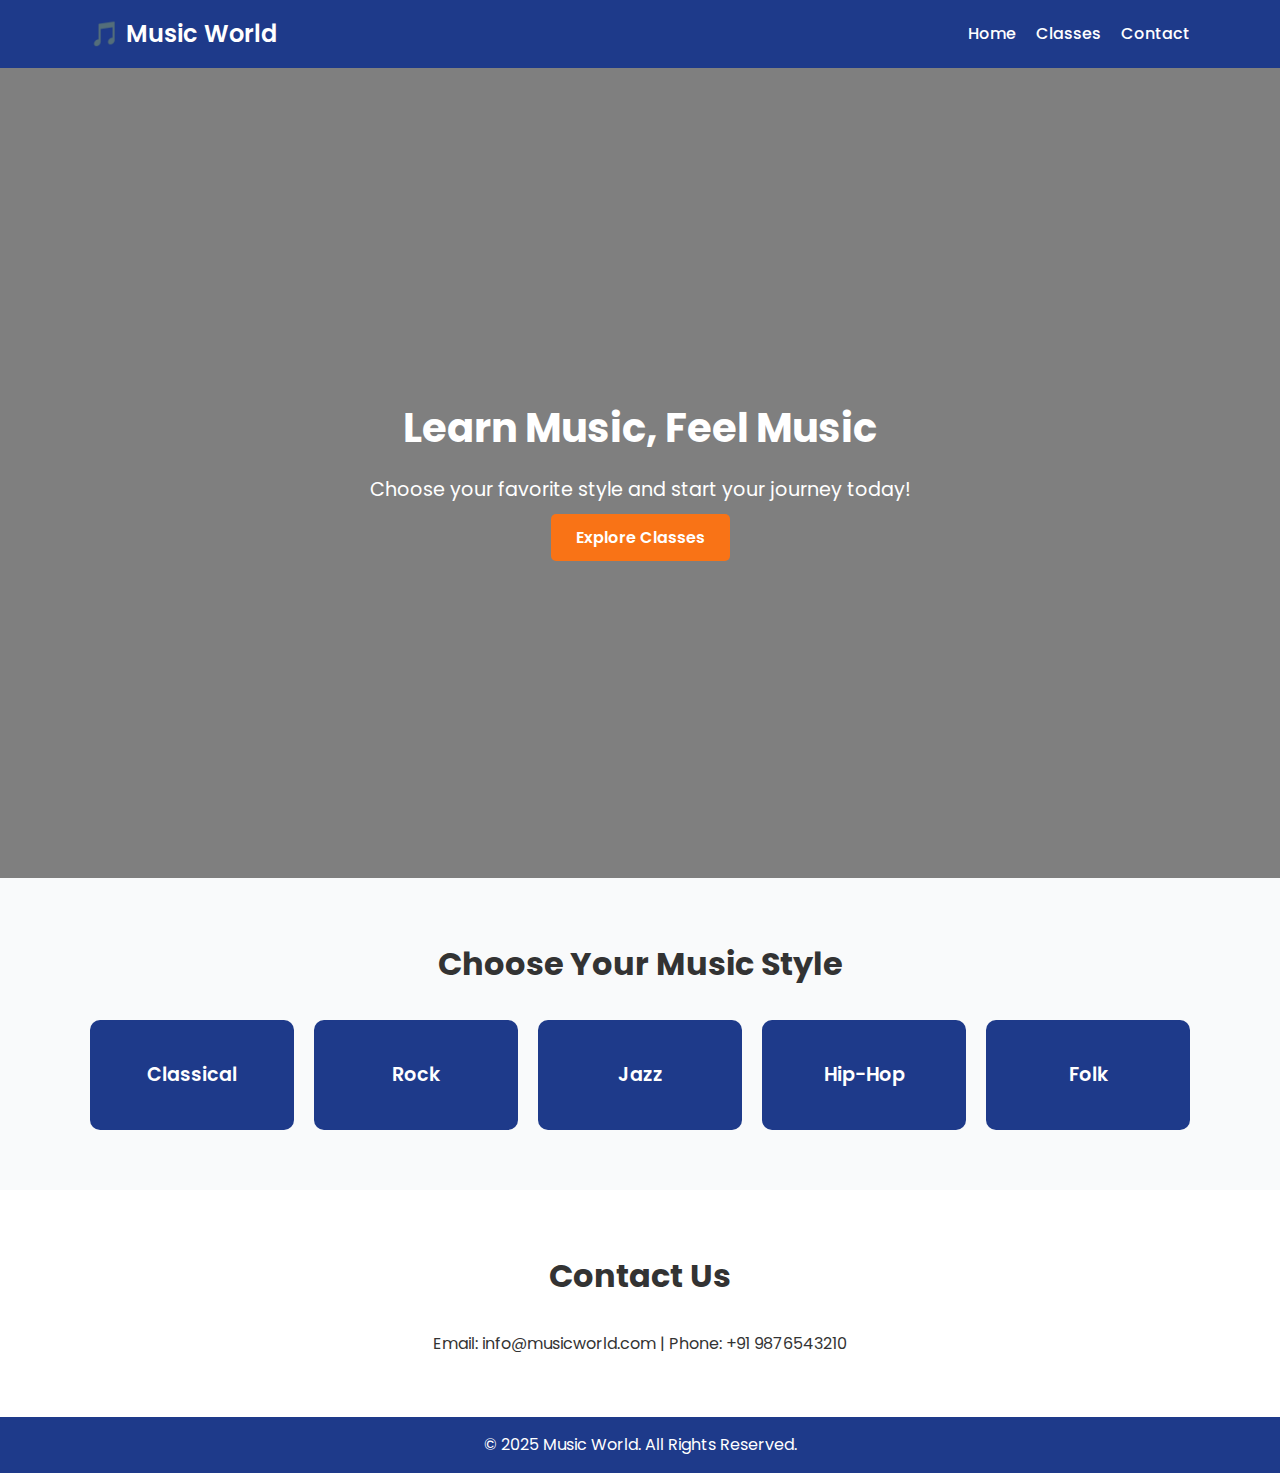
<file: index.html>
<!DOCTYPE html>
<html lang="en">
<head>
  <meta charset="UTF-8">
  <meta name="viewport" content="width=device-width, initial-scale=1.0">
  <title>Music World</title>
  <link rel="stylesheet" href="Style.css">
  <link href="https://fonts.googleapis.com/css2?family=Poppins:wght@400;600&display=swap" rel="stylesheet">
  <link rel="icon" type="image/x-icon" href="https://www.google.com/imgres?q=music%20symbol&imgurl=https%3A%2F%2Fstatic.vecteezy.com%2Fsystem%2Fresources%2Fpreviews%2F001%2F263%2F630%2Fnon_2x%2Fclef-music-symbol-vector.jpg&imgrefurl=https%3A%2F%2Fwww.vecteezy.com%2Fvector-art%2F1263630-clef-music-symbol&docid=OQlkbMjnYW317M&tbnid=Kho3SYk6a3v-EM&vet=12ahUKEwjFn8L5u9-PAxUZ4jgGHTCKMSYQM3oECBwQAA..i&w=980&h=980&hcb=2&ved=2ahUKEwjFn8L5u9-PAxUZ4jgGHTCKMSYQM3oECBwQAA" sizes="16x16">
</head>
<body>

  <!-- Header -->
  <header>
    <div class="container">
      <h1 class="logo">🎵 Music World</h1>
      <nav>
        <ul>
          <li><a href="#hero">Home</a></li>
          <li><a href="#options">Classes</a></li>
          <li><a href="#contact">Contact</a></li>
        </ul>
      </nav>
    </div>
  </header>

  <!-- Hero -->
  <section id="hero">
    <div class="hero-content">
      <h2>Learn Music, Feel Music</h2>
      <p>Choose your favorite style and start your journey today!</p>
      <a href="#options" class="btn">Explore Classes</a>
    </div>
  </section>

  <!-- Music Options -->
  <section id="options">
    <div class="container">
      <h2 class="section-title">Choose Your Music Style</h2>
      <div class="options-grid">
        <a href="classical.html" class="card">Classical</a>
        <a href="rock.html" class="card">Rock</a>
        <a href="jazz.html" class="card">Jazz</a>
        <a href="hiphop.html" class="card">Hip-Hop</a>
        <a href="folk.html" class="card">Folk</a>
      </div>
    </div>
  </section>

  <!-- Contact -->
  <section id="contact">
    <div class="container">
      <h2 class="section-title">Contact Us</h2>
      <p>Email: info@musicworld.com | Phone: +91 9876543210</p>
    </div>
  </section>

  <!-- Footer -->
  <footer>
    <p>© 2025 Music World. All Rights Reserved.</p>
  </footer>

</body>
</html>
</file>
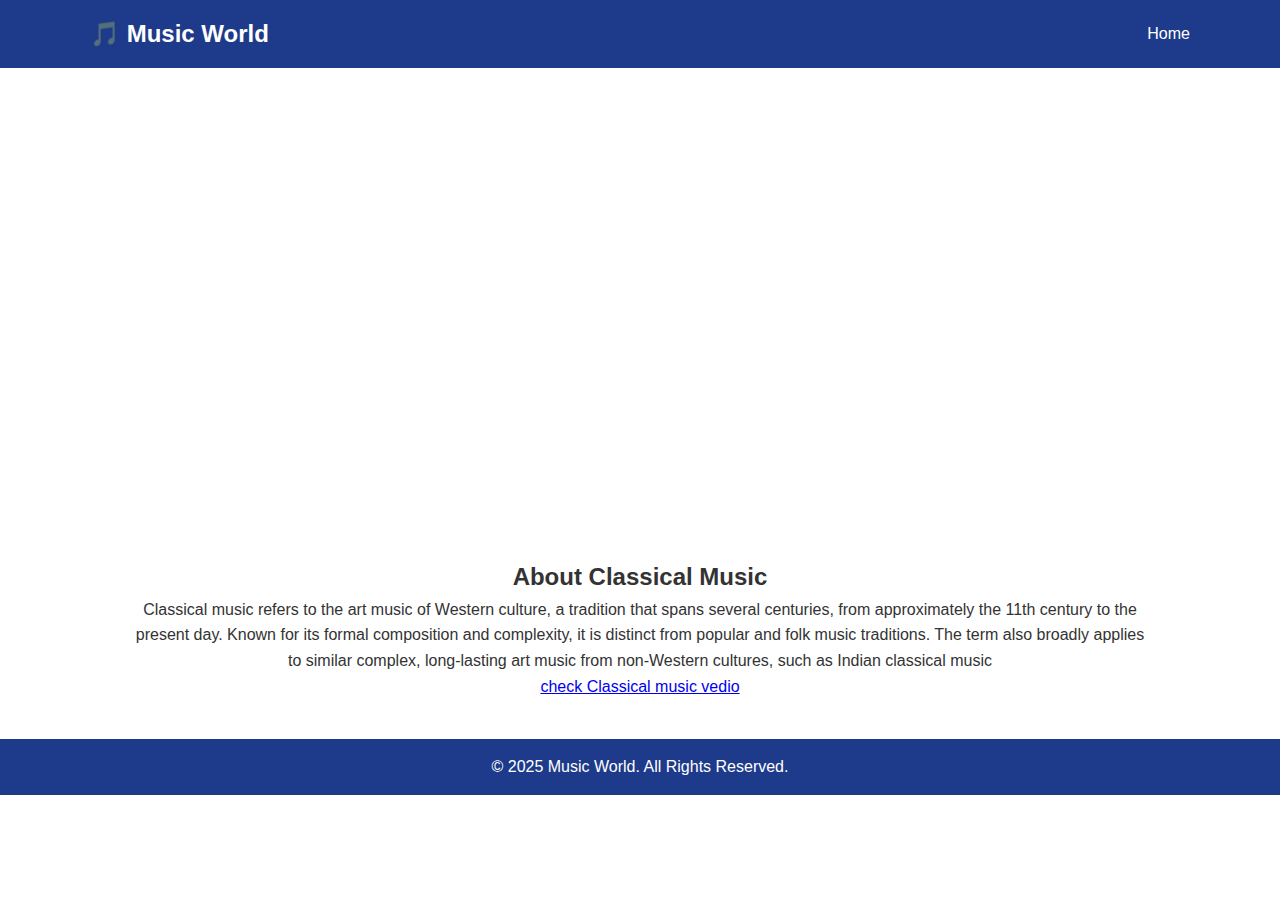
<file: classical.html>
<!DOCTYPE html>
<html lang="en">
<head>
  <meta charset="UTF-8">
  <meta name="viewport" content="width=device-width, initial-scale=1.0">
  <title>Classical Music - Music World </title>
  <link rel="stylesheet" href="Style.css">
</head>
<body>
  <header>
    <div class="container">
      <h1 class="logo">🎵 Music World</h1>
      <nav>
        <ul>
          <li><a href="index.html">Home</a></li>
        </ul>
      </nav>
    </div>
  </header>

  <section id="hero" style="height:50vh; background:url('https://picsum.photos/1600/800?classical') center/cover no-repeat; display:flex; justify-content:center; align-items:center; color:#fff;">
    <h2>Classical Music</h2>
  </section>

  <section class="container" style="padding:40px; text-align:center;">
    <h2>About Classical Music</h2>
    <p>Classical music refers to the art music of Western culture, a tradition that spans several centuries, from approximately the 11th 
        century to the present day. Known for its formal composition and complexity, it is distinct from popular and folk music traditions. The term also broadly
         applies to similar complex, long-lasting art music from non-Western cultures, such as Indian classical music

    </p>
    <a href="https://youtu.be/UmX4M4Np43A?si=1xTRZYXuG9Ty8mPa">check Classical music vedio</a>
  </section>

  <footer>
    <p>© 2025 Music World. All Rights Reserved.</p>
  </footer>
</body>
</html>
</file>
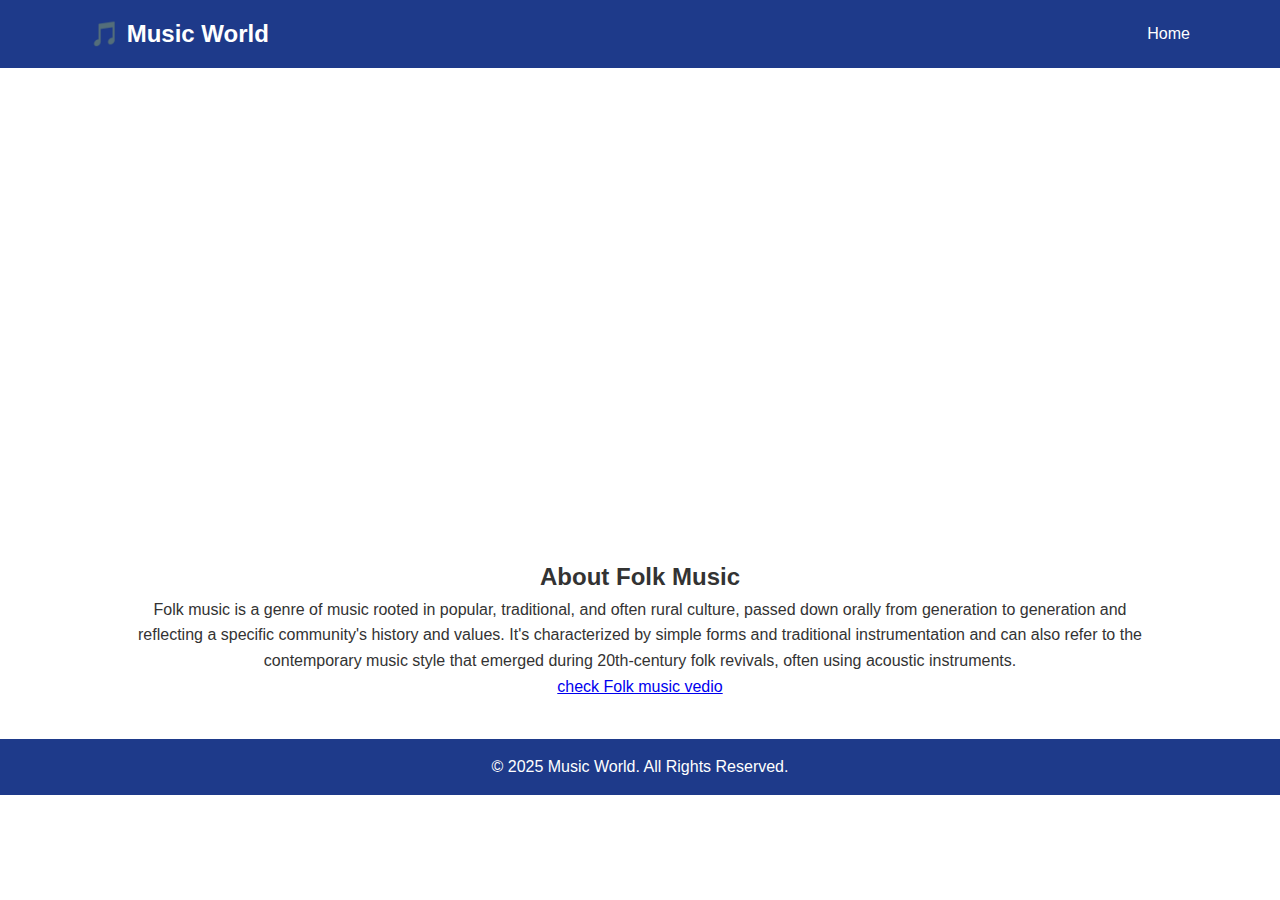
<file: Folk.html>
<!DOCTYPE html>
<html lang="en">
<head>
  <meta charset="UTF-8">
  <meta name="viewport" content="width=device-width, initial-scale=1.0">
  <title>Folk- Music World</title>
  <link rel="stylesheet" href="Style.css">
</head>
<body>
  <header>
    <div class="container">
      <h1 class="logo">🎵 Music World</h1>
      <nav>
        <ul>
          <li><a href="index.html">Home</a></li>
        </ul>
      </nav>
    </div>
  </header>

  <section id="hero" style="height:50vh; background:url('https://picsum.photos/1600/800?classical') center/cover no-repeat; display:flex; justify-content:center; align-items:center; color:#fff;">
    <h2>Folk Music</h2>
  </section>

  <section class="container" style="padding:40px; text-align:center;">
    <h2>About Folk Music</h2>
    <p>Folk music is a genre of music rooted in popular, traditional, and often rural culture, passed down orally from generation to generation and reflecting a specific community's history and values. 
      It's characterized by simple forms and traditional instrumentation and can also refer to the contemporary music style that emerged during 20th-century folk revivals, often using acoustic instruments.  </p>
      <a href="https://youtu.be/lBVRsXXDJA0?si=3Mw9WdwOJ8ffVMSu">check Folk music vedio</a>
  </section>

  <footer>
    <p>© 2025 Music World. All Rights Reserved.</p>
  </footer>
</body>
</html>
</file>
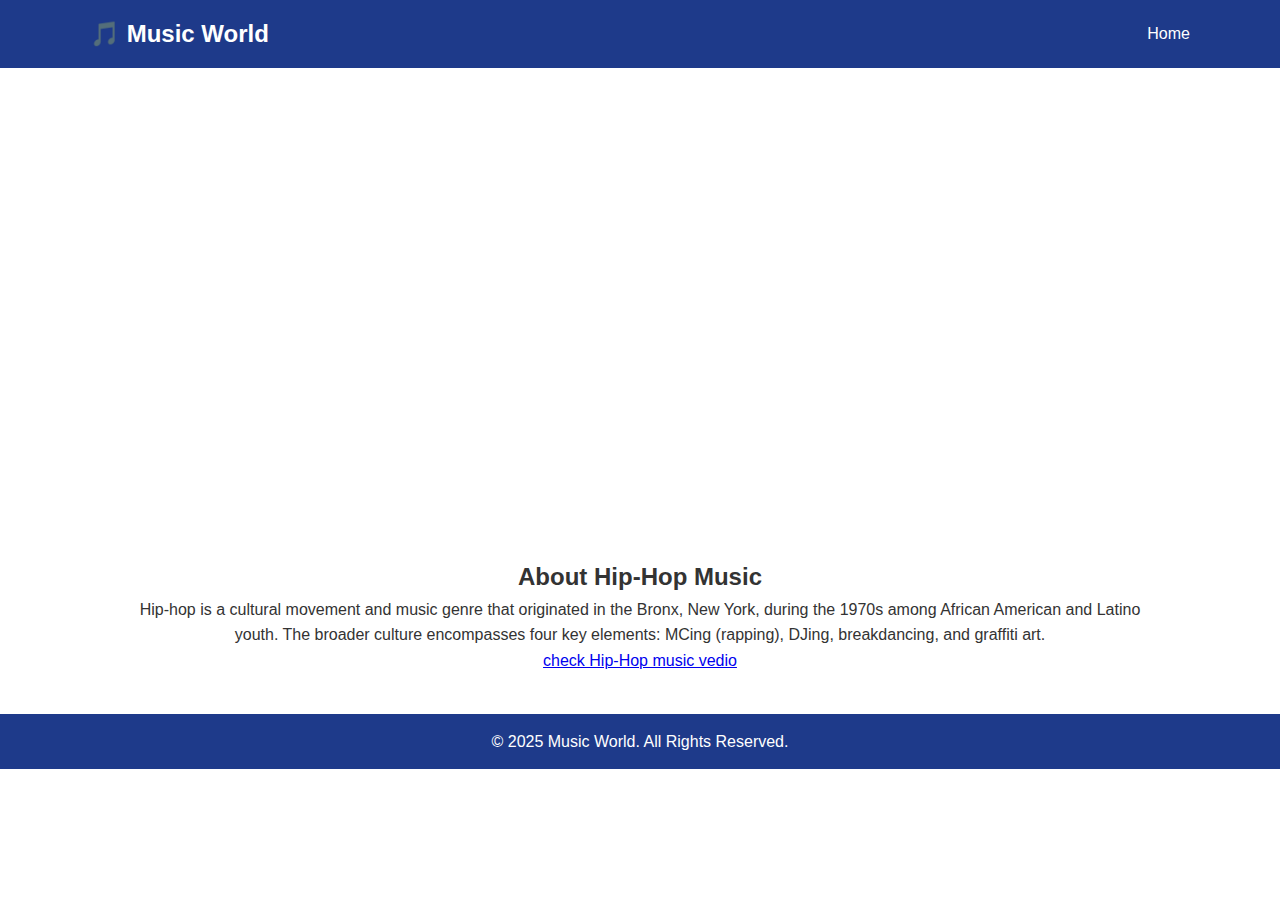
<file: hiphop.html>
<!DOCTYPE html>
<html lang="en">
<head>
  <meta charset="UTF-8">
  <meta name="viewport" content="width=device-width, initial-scale=1.0">
  <title>Hip-Hop - Music World</title>
  <link rel="stylesheet" href="Style.css">
</head>
<body>
  <header>
    <div class="container">
      <h1 class="logo">🎵 Music World</h1>
      <nav>
        <ul>
          <li><a href="index.html">Home</a></li>
        </ul>
      </nav>
    </div>
  </header>

  <section id="hero" style="height:50vh; background:url('https://picsum.photos/1600/800?classical') center/cover no-repeat; display:flex; justify-content:center; align-items:center; color:#fff;">
    <h2>Hip-Hop Music</h2>
  </section>

  <section class="container" style="padding:40px; text-align:center;">
    <h2>About Hip-Hop Music</h2>
    <p>Hip-hop is a cultural movement and music genre that originated in the Bronx, New York, during the 1970s among African American and Latino youth. 
        The broader culture encompasses four key elements: MCing (rapping), DJing, breakdancing, and graffiti art.
    </p>
      <a href="https://youtu.be/7mWd8fOG7qI?si=S-bao49XLKJvt44x">check Hip-Hop music vedio</a>
  </section>

  <footer>
    <p>© 2025 Music World. All Rights Reserved.</p>
  </footer>
</body>
</html>
</file>
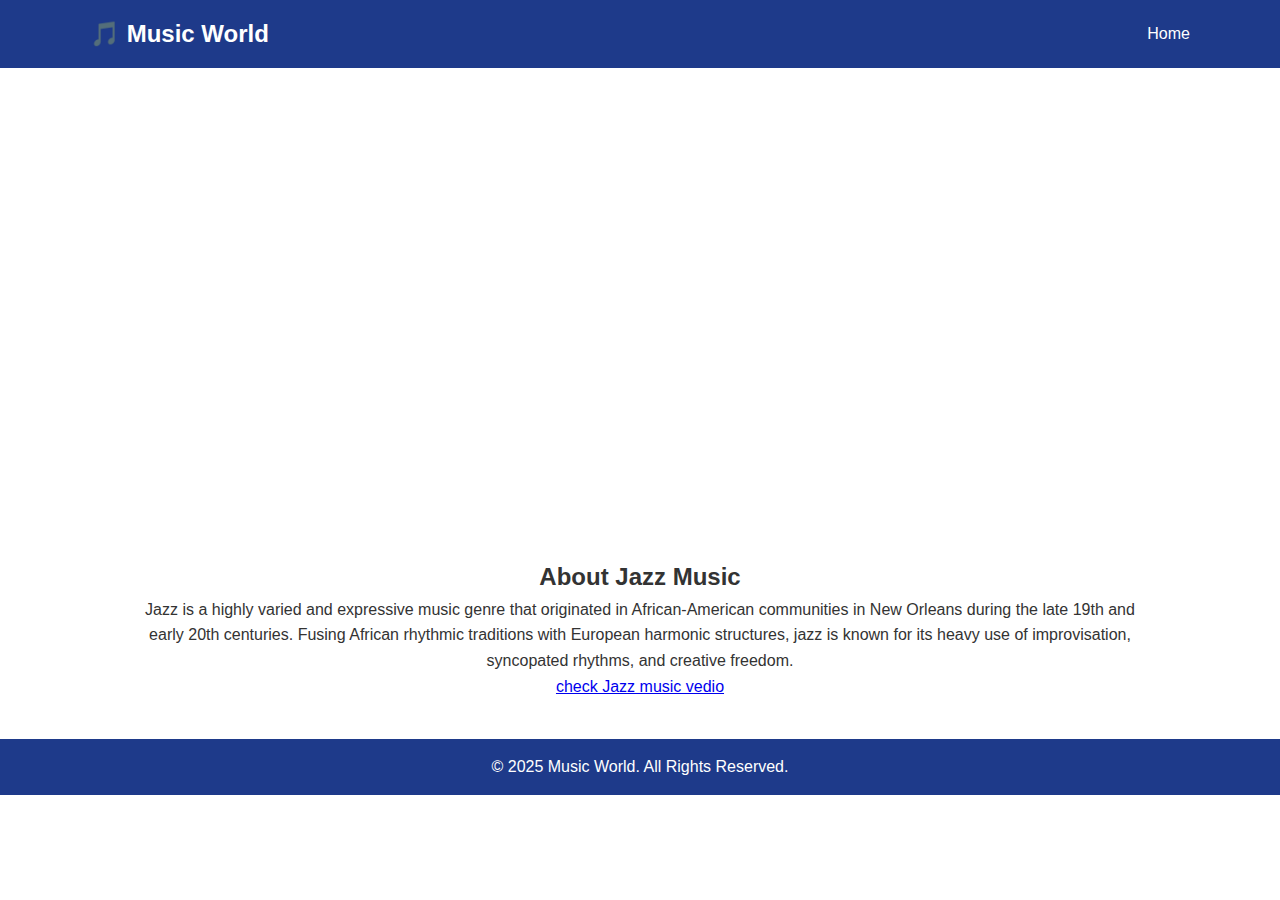
<file: Jazz.html>
<!DOCTYPE html>
<html lang="en">
<head>
  <meta charset="UTF-8">
  <meta name="viewport" content="width=device-width, initial-scale=1.0">
  <title>Jazz - Music World</title>
  <link rel="stylesheet" href="music.css">
</head>
<body>
  <header>
    <div class="container">
      <h1 class="logo">🎵 Music World</h1>
      <nav>
        <ul>
          <li><a href="music.html">Home</a></li>
        </ul>
      </nav>
    </div>
  </header>

  <section id="hero" style="height:50vh; background:url('https://picsum.photos/1600/800?classical') center/cover no-repeat; display:flex; justify-content:center; align-items:center; color:#fff;">
    <h2>Jazz Music</h2>
  </section>

  <section class="container" style="padding:40px; text-align:center;">
    <h2>About Jazz Music</h2>
    <p>Jazz is a highly varied and expressive music genre that originated in African-American communities in New Orleans during the late 19th and early 20th centuries. Fusing African rhythmic traditions with
       European harmonic structures, jazz is known for its heavy use of improvisation, syncopated rhythms, and creative freedom. 

    </p>
      <a href="https://youtu.be/ApHL4mVUln0?si=q-Yh2WcNFosCy5GA">check Jazz music vedio</a>
  </section>

  <footer>
    <p>© 2025 Music World. All Rights Reserved.</p>
  </footer>
</body>
</html>
</file>
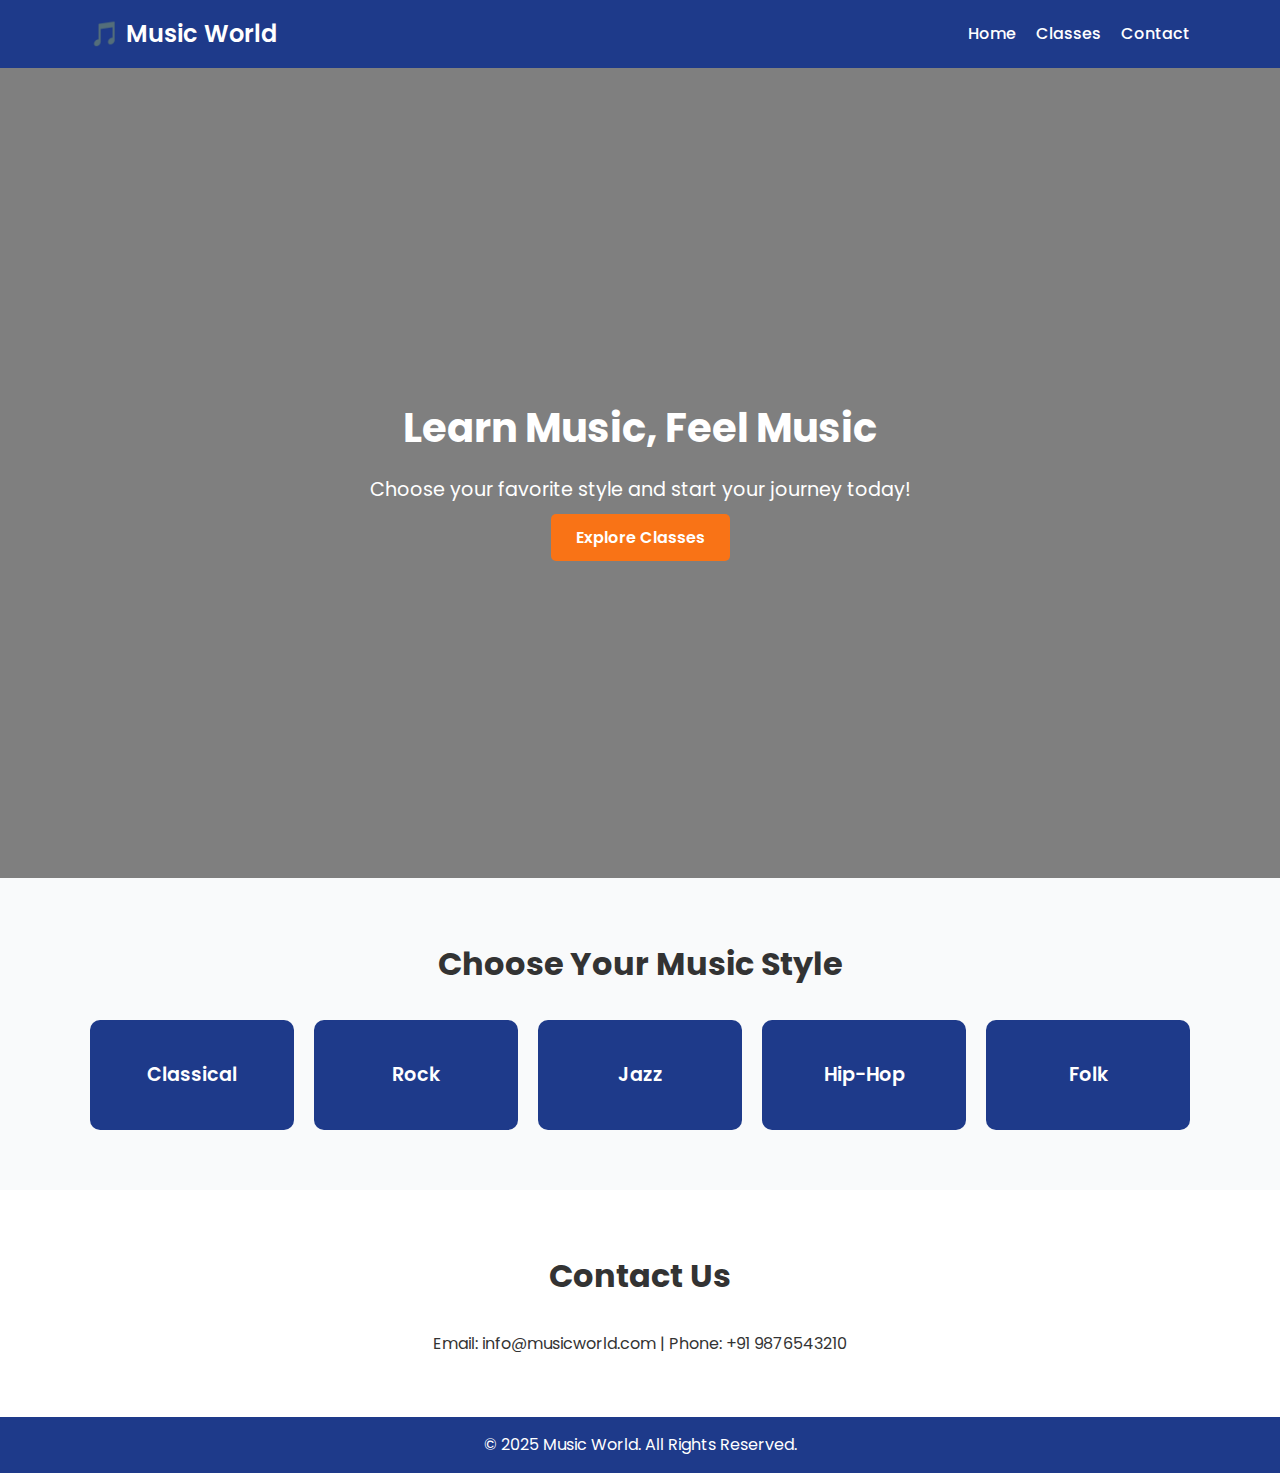
<file: music.html>
<!DOCTYPE html>
<html lang="en">
<head>
  <meta charset="UTF-8">
  <meta name="viewport" content="width=device-width, initial-scale=1.0">
  <title>Music World</title>
  <link rel="stylesheet" href="music.css">
  <link href="https://fonts.googleapis.com/css2?family=Poppins:wght@400;600&display=swap" rel="stylesheet">
  <link rel="icon" type="image/x-icon" href="https://www.google.com/imgres?q=music%20symbol&imgurl=https%3A%2F%2Fstatic.vecteezy.com%2Fsystem%2Fresources%2Fpreviews%2F001%2F263%2F630%2Fnon_2x%2Fclef-music-symbol-vector.jpg&imgrefurl=https%3A%2F%2Fwww.vecteezy.com%2Fvector-art%2F1263630-clef-music-symbol&docid=OQlkbMjnYW317M&tbnid=Kho3SYk6a3v-EM&vet=12ahUKEwjFn8L5u9-PAxUZ4jgGHTCKMSYQM3oECBwQAA..i&w=980&h=980&hcb=2&ved=2ahUKEwjFn8L5u9-PAxUZ4jgGHTCKMSYQM3oECBwQAA" sizes="16x16">
</head>
<body>

  <!-- Header -->
  <header>
    <div class="container">
      <h1 class="logo">🎵 Music World</h1>
      <nav>
        <ul>
          <li><a href="#hero">Home</a></li>
          <li><a href="#options">Classes</a></li>
          <li><a href="#contact">Contact</a></li>
        </ul>
      </nav>
    </div>
  </header>

  <!-- Hero -->
  <section id="hero">
    <div class="hero-content">
      <h2>Learn Music, Feel Music</h2>
      <p>Choose your favorite style and start your journey today!</p>
      <a href="#options" class="btn">Explore Classes</a>
    </div>
  </section>

  <!-- Music Options -->
  <section id="options">
    <div class="container">
      <h2 class="section-title">Choose Your Music Style</h2>
      <div class="options-grid">
        <a href="classical.html" class="card">Classical</a>
        <a href="rock.html" class="card">Rock</a>
        <a href="jazz.html" class="card">Jazz</a>
        <a href="hiphop.html" class="card">Hip-Hop</a>
        <a href="folk.html" class="card">Folk</a>
      </div>
    </div>
  </section>

  <!-- Contact -->
  <section id="contact">
    <div class="container">
      <h2 class="section-title">Contact Us</h2>
      <p>Email: info@musicworld.com | Phone: +91 9876543210</p>
    </div>
  </section>

  <!-- Footer -->
  <footer>
    <p>© 2025 Music World. All Rights Reserved.</p>
  </footer>

</body>
</html>
</file>
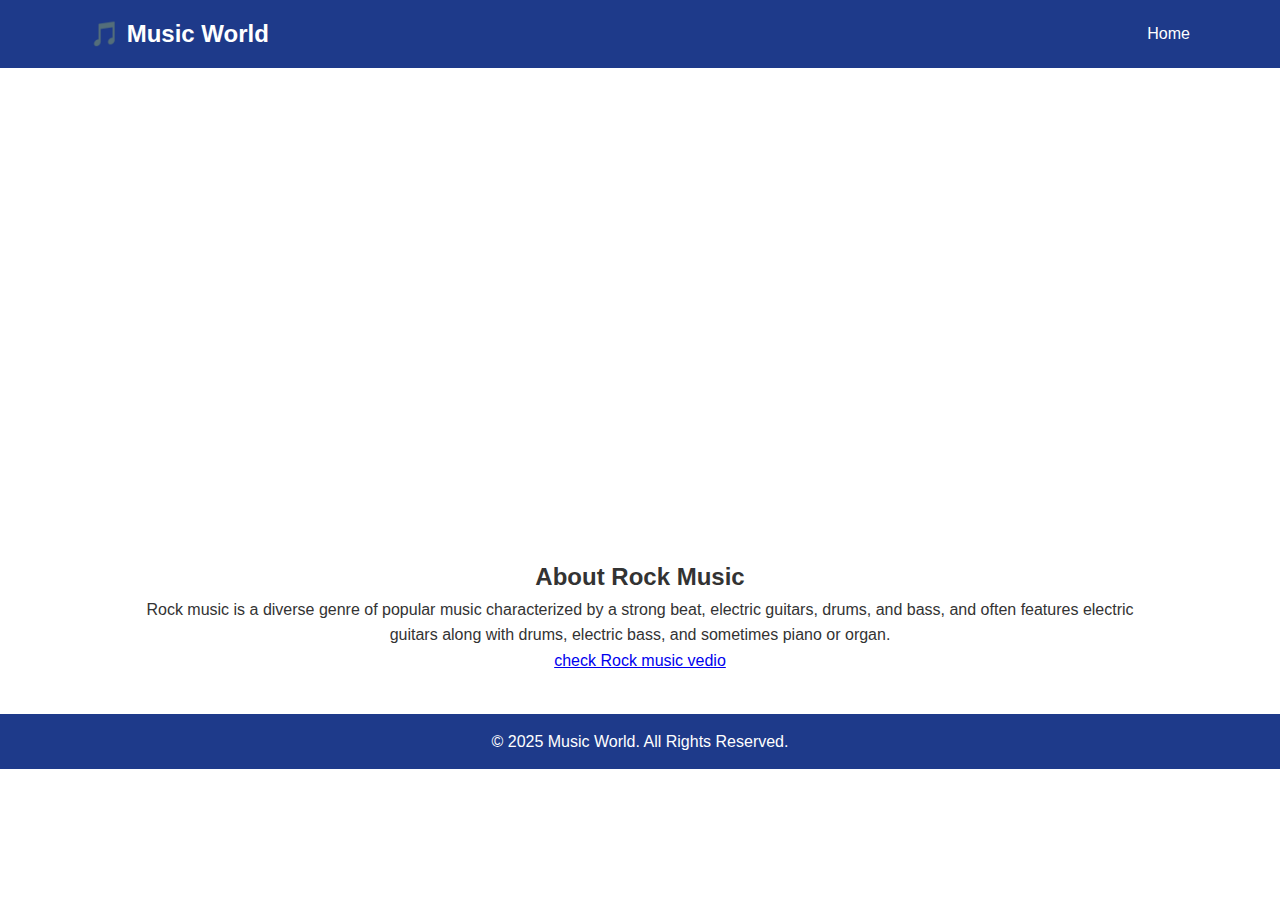
<file: Rock.html>
<!DOCTYPE html>
<html lang="en">
<head>
  <meta charset="UTF-8">
  <meta name="viewport" content="width=device-width, initial-scale=1.0">
  <title>rock - Music World</title>
  <link rel="stylesheet" href="Style.css">
</head>
<body>
  <header>
    <div class="container">
      <h1 class="logo">🎵 Music World</h1>
      <nav>
        <ul>
          <li><a href="index.html">Home</a></li>
        </ul>
      </nav>
    </div>
  </header>

  <section id="hero" style="height:50vh; background:url('https://picsum.photos/1600/800?classical') center/cover no-repeat; display:flex; justify-content:center; align-items:center; color:#fff;">
    <h2>Rock Music</h2>
  </section>

  <section class="container" style="padding:40px; text-align:center;">
    <h2>About Rock Music</h2>
    <p>Rock music is a diverse genre of popular music characterized by a strong beat, electric guitars, drums, and bass, and often features 
      electric guitars along with drums, electric bass, and sometimes piano or organ.</p>
      <a href="https://share.google/AwlEXQRxT3fLv9vw9">check Rock music vedio</a>
  </section>

  <footer>
    <p>© 2025 Music World. All Rights Reserved.</p>
  </footer>
</body>
</html>
</file>
<file: Style.css>
/* General */
* { margin: 0; padding: 0; box-sizing: border-box; }
body { font-family: 'Poppins', sans-serif; color: #333; line-height: 1.6; }
.container { width: 90%; max-width: 1100px; margin: auto; }

/* Header */
header { background: #1e3a8a; color: #fff; padding: 15px 0; }
header .container { display: flex; justify-content: space-between; align-items: center; }
.logo { font-size: 1.5rem; font-weight: 600; }
nav ul { display: flex; list-style: none; gap: 20px; }
nav a { color: #fff; text-decoration: none; font-weight: 500; }
nav a:hover { text-decoration: underline; }

/* Hero */
#hero {
  height: 90vh;
  background: linear-gradient(rgba(0,0,0,0.5), rgba(0,0,0,0.5)),
              url('https://picsum.photos/1600/900?music') no-repeat center center/cover;
  display: flex; justify-content: center; align-items: center;
  color: #fff; text-align: center; padding: 20px;
}
.hero-content h2 { font-size: 2.5rem; margin-bottom: 15px; }
.hero-content p { margin-bottom: 20px; font-size: 1.2rem; }
.btn { background: #f97316; color: #fff; padding: 12px 25px; border-radius: 5px; text-decoration: none; font-weight: 600; }
.btn:hover { background: #ea580c; }

/* Options */
#options { padding: 60px 0; background: #f9fafb; text-align: center; }
.section-title { font-size: 2rem; margin-bottom: 30px; }
.options-grid {
  display: grid; grid-template-columns: repeat(auto-fit, minmax(200px, 1fr));
  gap: 20px;
}
.card {
  background: #1e3a8a; color: #fff;
  padding: 40px 20px;
  border-radius: 10px;
  font-size: 1.2rem;
  text-decoration: none;
  font-weight: 600;
  transition: transform 0.3s, background 0.3s;
}
.card:hover { transform: scale(1.05); background: #3b82f6; }

/* Contact & Footer */
#contact { padding: 60px 0; text-align: center; }
footer { background: #1e3a8a; color: #fff; text-align: center; padding: 15px 0; }
</file>
<file: music.css>
/* General */
* { margin: 0; padding: 0; box-sizing: border-box; }
body { font-family: 'Poppins', sans-serif; color: #333; line-height: 1.6; }
.container { width: 90%; max-width: 1100px; margin: auto; }

/* Header */
header { background: #1e3a8a; color: #fff; padding: 15px 0; }
header .container { display: flex; justify-content: space-between; align-items: center; }
.logo { font-size: 1.5rem; font-weight: 600; }
nav ul { display: flex; list-style: none; gap: 20px; }
nav a { color: #fff; text-decoration: none; font-weight: 500; }
nav a:hover { text-decoration: underline; }

/* Hero */
#hero {
  height: 90vh;
  background: linear-gradient(rgba(0,0,0,0.5), rgba(0,0,0,0.5)),
              url('https://picsum.photos/1600/900?music') no-repeat center center/cover;
  display: flex; justify-content: center; align-items: center;
  color: #fff; text-align: center; padding: 20px;
}
.hero-content h2 { font-size: 2.5rem; margin-bottom: 15px; }
.hero-content p { margin-bottom: 20px; font-size: 1.2rem; }
.btn { background: #f97316; color: #fff; padding: 12px 25px; border-radius: 5px; text-decoration: none; font-weight: 600; }
.btn:hover { background: #ea580c; }

/* Options */
#options { padding: 60px 0; background: #f9fafb; text-align: center; }
.section-title { font-size: 2rem; margin-bottom: 30px; }
.options-grid {
  display: grid; grid-template-columns: repeat(auto-fit, minmax(200px, 1fr));
  gap: 20px;
}
.card {
  background: #1e3a8a; color: #fff;
  padding: 40px 20px;
  border-radius: 10px;
  font-size: 1.2rem;
  text-decoration: none;
  font-weight: 600;
  transition: transform 0.3s, background 0.3s;
}
.card:hover { transform: scale(1.05); background: #3b82f6; }

/* Contact & Footer */
#contact { padding: 60px 0; text-align: center; }
footer { background: #1e3a8a; color: #fff; text-align: center; padding: 15px 0; }
</file>
